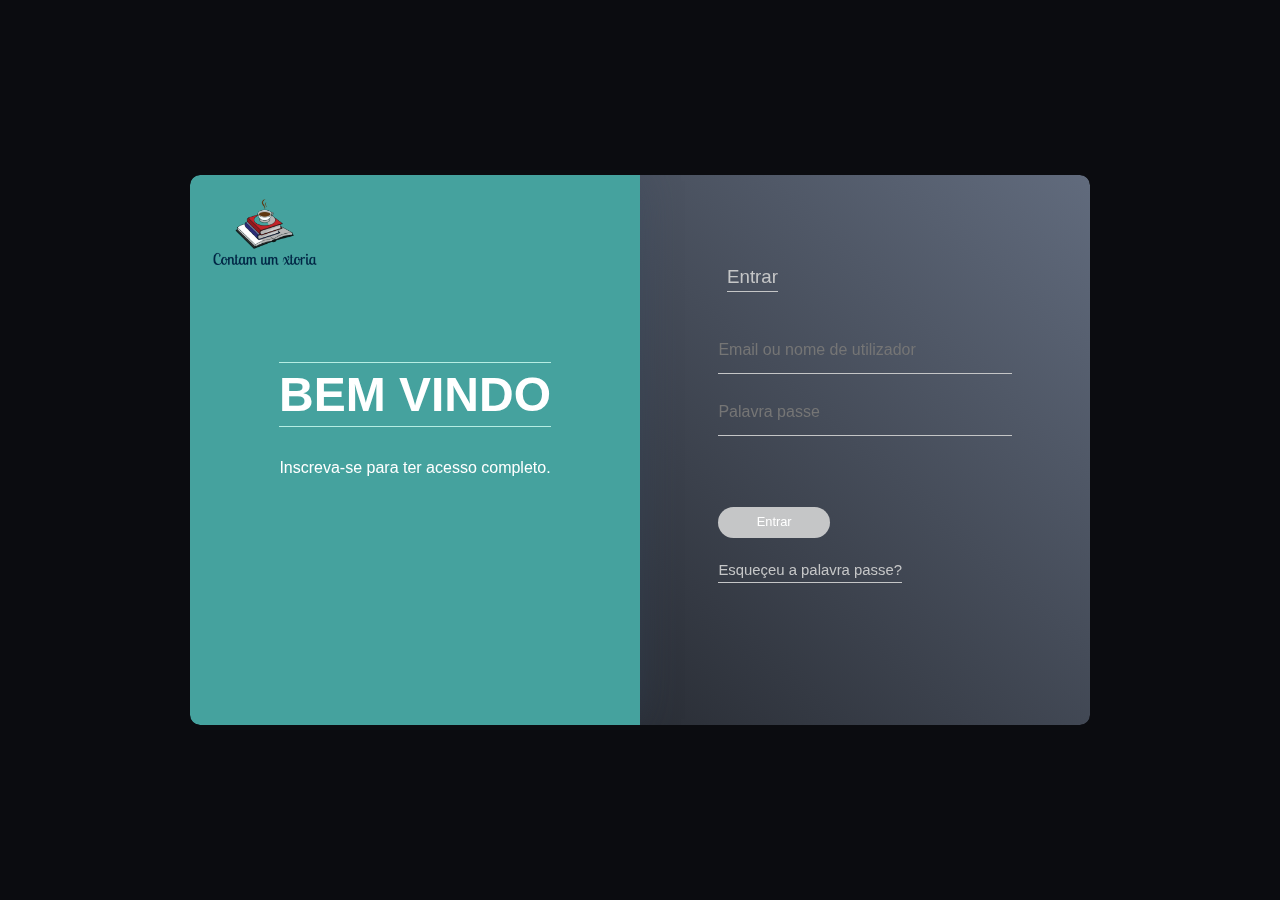
<file: cux/index.html>
<!DOCTYPE html>
<html>
<head>
	<title>Login/Cadastro</title>
	<meta charset="UTF-8">
	<link rel="stylesheet" type="text/css" href="css/style.css">
</head>
<body>

        <!-- LOGIN -->
        <div class="login">
            <div class="wrap">
                <!-- BOTÃO -->
                <div id="toggle-wrap">
                    <div id="toggle-terms">
                        <div id="cross">
                            <span></span>
                            <span></span>
                        </div>
                    </div>
                </div>
                <!-- TERMOS -->
                <div class="terms">
                    <h2>Política Privacidade</h2>
                    <p>A sua privacidade é importante para nós. É política do Contam um stória respeitar a sua privacidade em relação a qualquer informação sua que possamos coletar no site Contam um stória, e outros sites que possuímos e operamos</p>
                    <p>Solicitamos informações pessoais apenas quando realmente precisamos delas para lhe fornecer um serviço. Fazemo-lo por meios justos e legais, com o seu conhecimento e consentimento. Também informamos por que estamos coletando e como será usado</p>
                    <p>Apenas retemos as informações coletadas pelo tempo necessário para fornecer o serviço solicitado. Quando armazenamos dados, protegemos dentro de meios comercialmente aceitáveis ​​para evitar perdas e roubos, bem como acesso, divulgação, cópia, uso ou modificação não autorizados</p>
                    <p>Não compartilhamos informações de identificação pessoal publicamente ou com terceiros, exceto quando exigido por lei</p>
                    <p>O nosso site pode ter links para sites externos que não são operados por nós. Esteja ciente de que não temos controle sobre o conteúdo e práticas desses sites e não podemos aceitar responsabilidade por suas respectivas políticas de privacidade</p>
                    <p>Você é livre para recusar a nossa solicitação de informações pessoais, entendendo que talvez não possamos fornecer alguns dos serviços desejados</p>
                    <p>O uso continuado de nosso site será considerado como aceitação de nossas práticas em torno de privacidade e informações pessoais. Se você tiver alguma dúvida sobre como lidamos com dados do usuário e informações pessoais, entre em contacto connosco</p>
                    <h3>Compromisso do Usuário</h3>
                    <p>O usuário se compromete a fazer uso adequado dos conteúdos e da informação que o Contam um stória oferece no site e com caráter enunciativo, mas não limitativo:</p>
                    <p>A) Não se envolver em atividades que sejam ilegais ou contrárias à boa fé a à ordem pública;</p>
                    <p>B) Não divulgar conteúdo ou propaganda de natureza racista, xenofóbica, casas de apostas, pornografia ilegal, de apologia ao terrorismo ou contra os direitos humanos;</p>
                    <p>C) Não causar danos aos sistemas físicos (hardwares) e lógicos (softwares) do Contam um stória, de seus fornecedores ou terceiros, para introduzir ou disseminar vírus informáticos ou quaisquer outros sistemas de hardware ou software que sejam capazes de causar danos anteriormente mencionados</p>
                    <h2>Mais informações</h2>
                    <p>Esperemos que esteja esclarecido e, como mencionado anteriormente, se houver algo que você não tem certeza se precisa ou não, geralmente é mais seguro deixar os cookies ativados, caso interaja com um dos recursos que você usa em nosso site</p>         
                </div>

                <!-- REPOSIÇÃO PASSWORD -->
                <div class="recovery">
                    <h2>Repôr password</h2>
                    <p>Introduza <strong>endereço de email</strong> ou o <strong>nome de utilizador</strong> e <strong>faça um click</strong></p>
                    <p>Enviaremos instruções em como repôr o password.</p>
                    <form class="recovery-form" action="" method="post">
                        <input type="text" class="input" id="user_recover" placeholder="Escreva seu email ou palavra passe">
                        <input type="submit" class="button" value="Submit">
                    </form>
                    <p class="mssg">Foi-lhe enviado um email com as instruções.</p>
                </div>

                <!-- SLIDER -->
                <div class="content">
                    <!-- LOGO -->
                    <div class="logo">
                        <a href="#"><img src="img/logo1.png" alt=""></a>
                    </div>
                    <!-- SLIDESHOW -->
                    <div id="slideshow">
                        <div class="um">
                            <h2><span>BEM VINDO</span></h2>
                            <p>Inscreva-se para ter acesso completo.</p>
                        </div>
                        <div class="dois">
                            <h2><span>STÓRIAS</span></h2>
                            <p>Stória partilhados por membros.</p>
                        </div>
                        <div class="tres">
                            <h2><span>GRUPOS</span></h2>
                            <p>Cria ou faça parte de um clube.</p>
                        </div>
                        <div class="quatro">
                            <h2><span>PARTILHA</span></h2>
                            <p>Partilha o que lhe foi partilhado pelas gerações passadas</p>
                        </div>
                    </div>
                </div>
                <!-- JANELA LOGIN -->
                <div class="user">
                    <!-- ACTIONS
                    <div class="actions">
                        <a class="help" href="#signup-tab-content">Sign Up</a><a class="faq" href="#login-tab-content">Login</a>
                    </div>
                    -->
                    <div class="form-wrap">
                        <!-- ABAS -->
                    	<div class="tabs">
                            <h3 class="login-tab"><a class="log-in active" href="#login-tab-content"><span>Entrar<span></a></h3>
                    	</div>
                        <!-- CONTEUDO ABA -->
                    	<div class="tabs-content">
                            <!-- CONTEUDO ABA LOGIN -->
                    		<div id="login-tab-content" class="active">
                    			<form class="login-form" action="login.php" method="POST">
                    				<input type="text" class="input" id="user_login" autocomplete="off" placeholder="Email ou nome de utilizador">
                    				<input type="password" class="input" id="user_pass" autocomplete="off" placeholder="Palavra passe">
                    				<input type="checkbox" class="checkbox" checked id="remember_me">
                    				<input type="submit" name="enviar" class="button" value="Entrar">
                    			</form>
                    			<div class="help-action">
                    				<p><i class="fa fa-arrow-left" aria-hidden="true"></i><a class="forgot" href="#">Esqueçeu a palavra passe?</a></p>
                    			</div>
                    		</div>
                           

<script type="text/javascript" src="https://cdnjs.cloudflare.com/ajax/libs/jquery/3.2.1/jquery.min.js"></script>
<script type="text/javascript" src="script/script.js"></script>
</body>
</html>
</file>
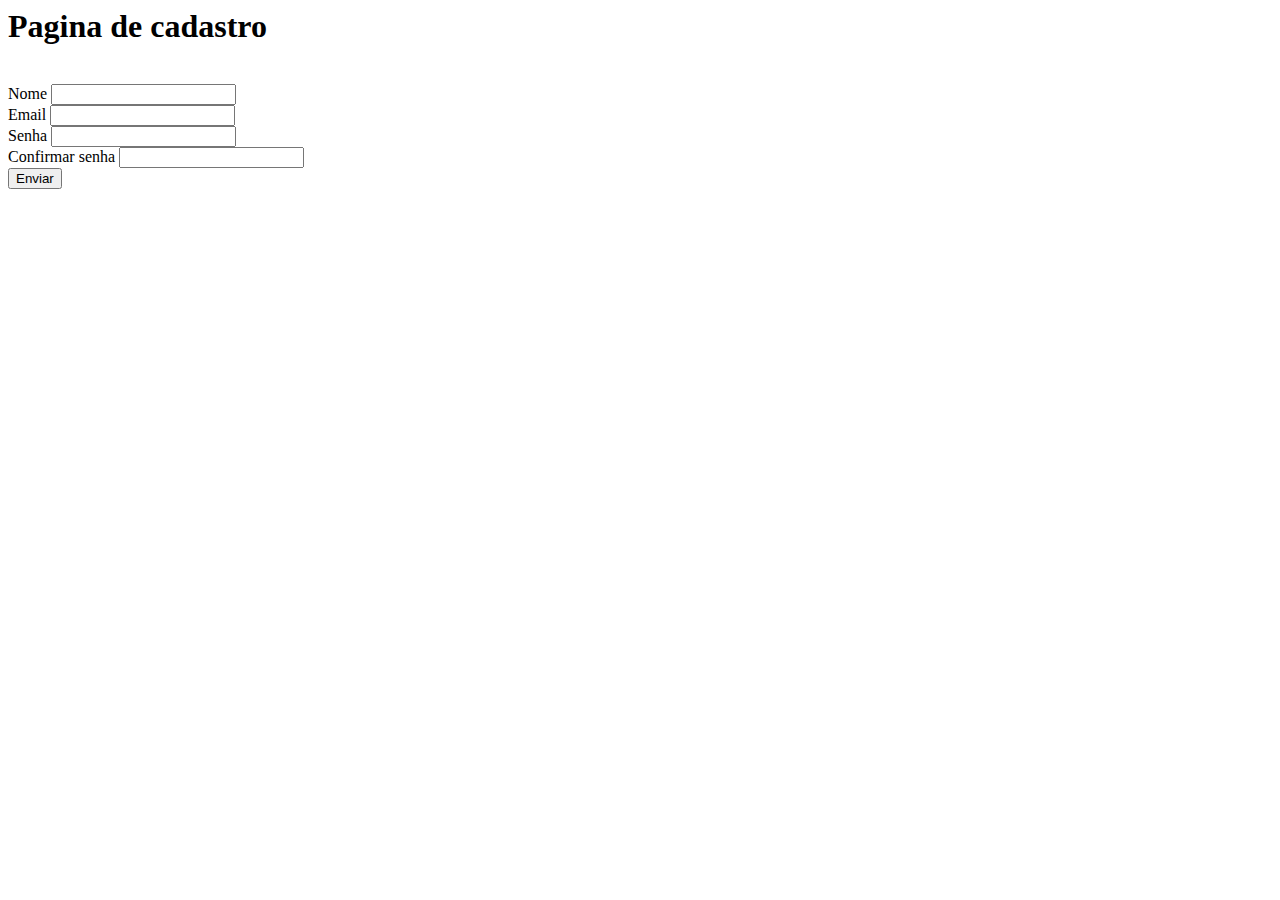
<file: cadastro.html>
<html>
<head>
    <meta charset="UTF-8">
    <title>Cadastro</title>
</head>
<body>

    <h1>Pagina de cadastro</h1>
    <br>
    <form method="POST">
        Nome <input type="text" name="nome"><br>
        Email <input type="email" name="email"><br>
        Senha <input type="password" name="senha"><br>
        Confirmar senha <input type="password" name="conf_senha"><br>
        <input type="submit" name="sub_but" value="Enviar">  
    </form>
</body>
</html>
</file>
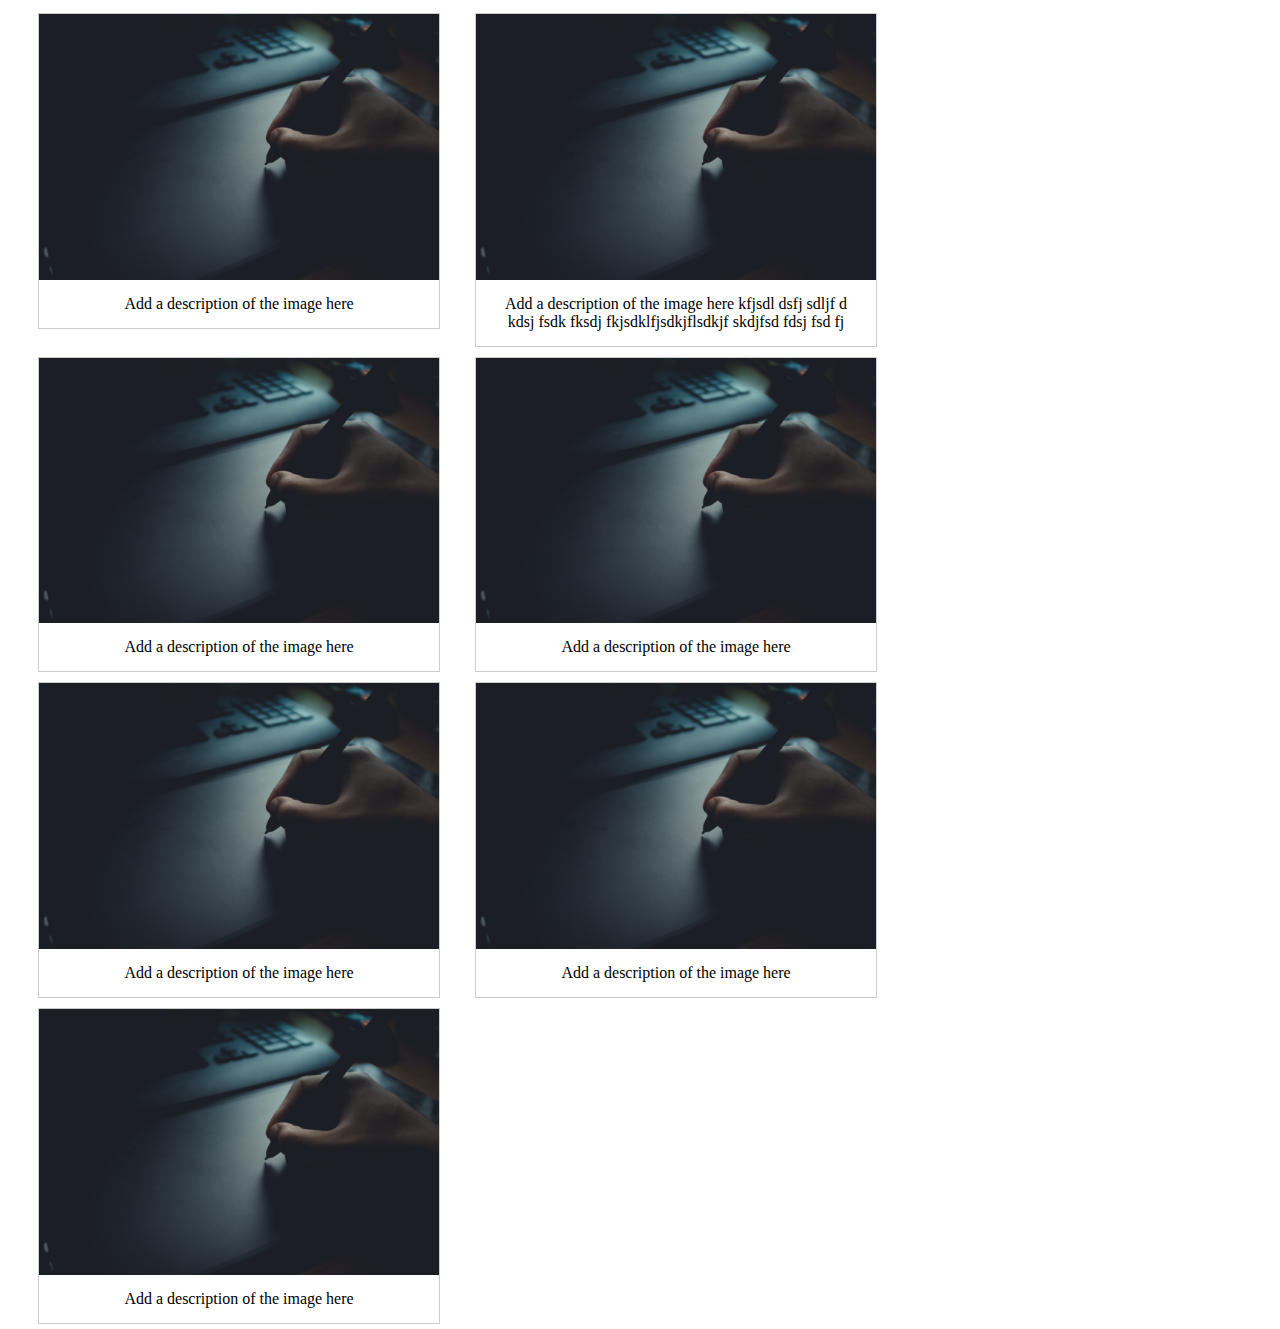
<file: conteudos.html>
<html>
<head>

<link rel="stylesheet" href="css/estcont.css">

</head>
<body>

<div class="gallery">
  <a target="_blank" href="img.jpg">
    <img src="img.jpg" alt="Cinque Terre" width="600" height="400">
  </a>
  <div class="desc">Add a description of the image here</div>
</div>

<div class="gallery">
  <a target="_blank" href="img.jpg">
    <img src="img.jpg" alt="Forest" width="600" height="400">
  </a>
  <div class="desc">Add a description of the image here kfjsdl dsfj sdljf d kdsj fsdk fksdj fkjsdklfjsdkjflsdkjf skdjfsd fdsj fsd fj </div>
</div>

<div class="gallery">
  <a target="_blank" href="img.jpg">
    <img src="img.jpg" alt="Northern Lights" width="600" height="400">
  </a>
  <div class="desc">Add a description of the image here</div>
</div>

<div class="gallery">
  <a target="_blank" href="img.jpg">
    <img src="img.jpg" alt="Mountains" width="600" height="400">
  </a>
  <div class="desc">Add a description of the image here</div>
</div>

<div class="gallery">
    <a target="_blank" href="img.jpg">
        <img src="img.jpg" alt="Mountains" width="600" height="400">
    </a>
    <div class="desc">Add a description of the image here</div>
</div>

<div class="gallery">
    <a target="_blank" href="img.jpg">
        <img src="img.jpg" alt="Mountains" width="600" height="400">
    </a>
    <div class="desc">Add a description of the image here</div>
</div>

<div class="gallery">
    <a target="_blank" href="img.jpg">
        <img src="img.jpg" alt="Mountains" width="600" height="400">
    </a>
    <div class="desc">Add a description of the image here</div>
</div>

</body>
</html>
</file>
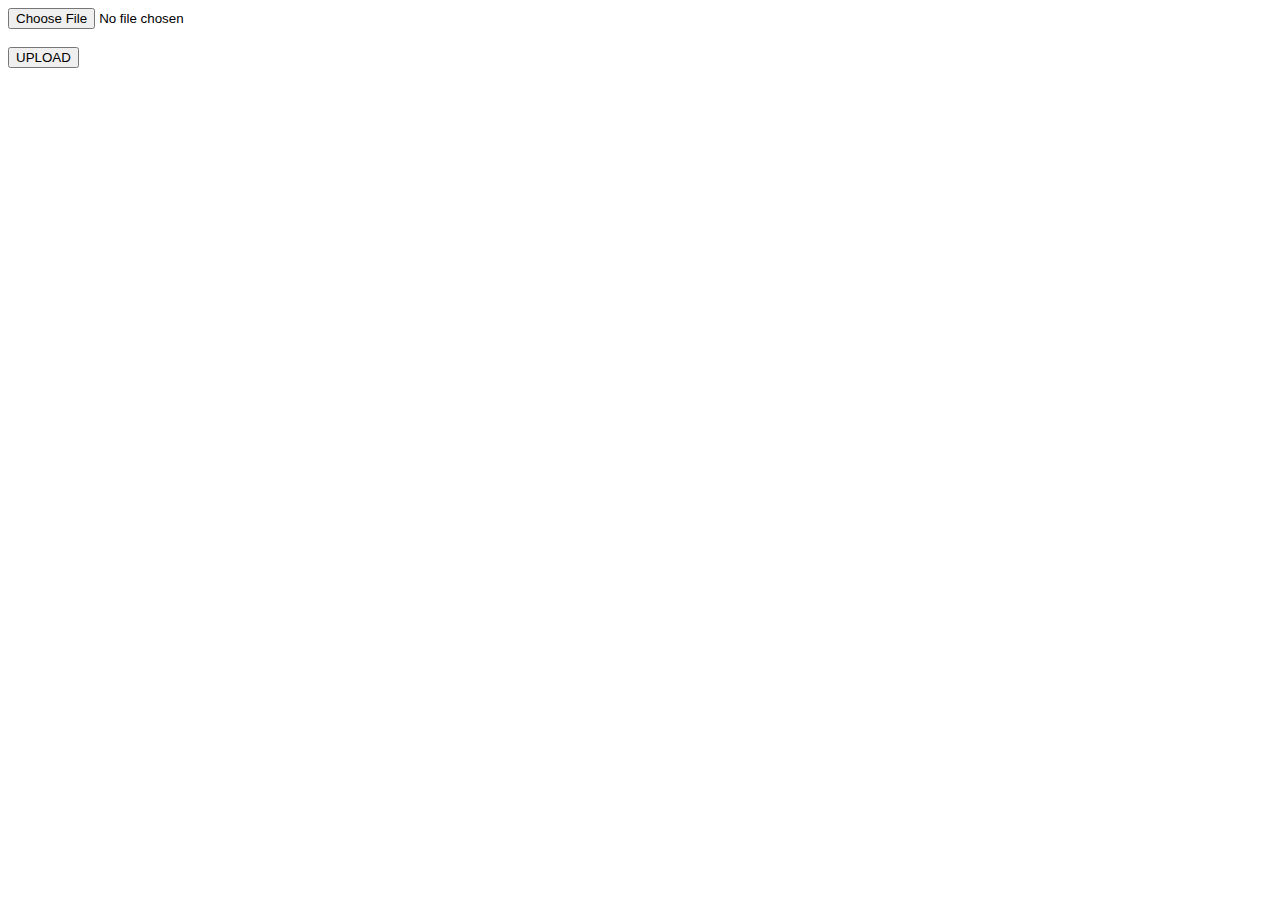
<file: file-upload.html>
<html>
<head>
    <meta charset="UTF-8">
    <title>file upload</title>
</head>    
<body>

<form action="script.php" method="POST" enctype="multipart/form-data" >
    <input type="file" name="file"><br><br>
    <button type="submit" name="send">UPLOAD</button>
</form>

</body>
</html>
</file>
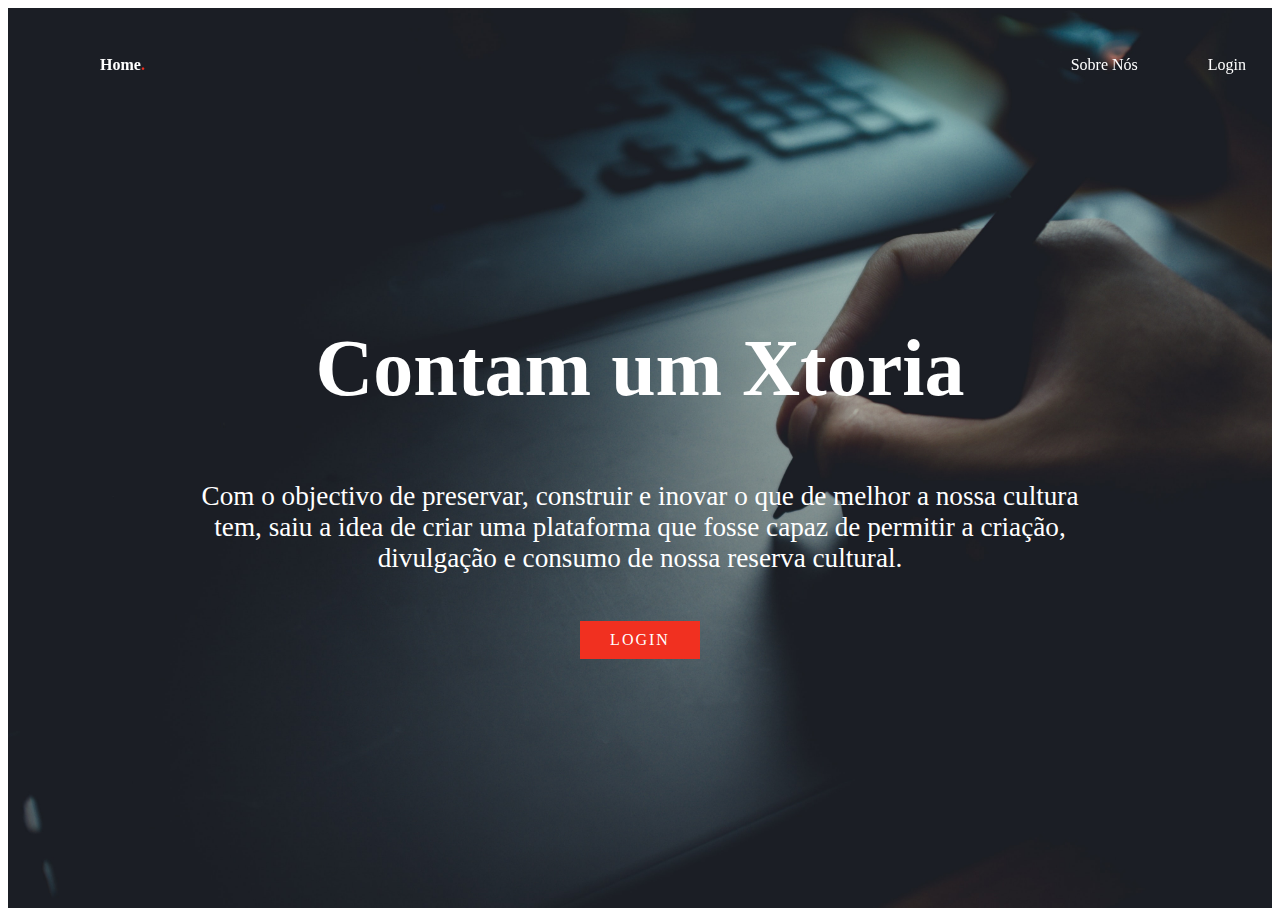
<file: pagina inicial.html>
<html>
<head>
    <meta charset="UTF-8">
    <meta name="videoport" content="width=device-width, inicial-scale=1.0">
    <title>Pagina inicial</title>
    <link rel="stylesheet" href="css/style.css">
</head>
<body>
    <header>
        <a href="#" class="logo">Home<span>.</span></a>
        <ul class="navigation">
            <li><a href="Sobrenos.html">Sobre Nós</a></li>
            <li><a href="login.php">Login</a></li>            
            <li><a href="contactos.html">Contactos</a></li>          
        </ul>
    </header>
    <section class="banner" id="banner">
        <div class="content">
            <h2>Contam um Xtoria</h2>
            <p>Com o objectivo de preservar, construir e inovar o que de melhor a nossa cultura tem, saiu a idea de criar
               uma plataforma que fosse capaz de permitir a criação, divulgação e consumo de nossa reserva cultural.
            </p>
            <a href="login.php" class="btn">Login</a>
        </div>
    </section>

   

    <script type="text/javascript">
        window.addEventListener('scroll', function(){
            const header = document.querySelector('header');
            header.classList.toggle("sticky", window.scrollY > 0);
        });
    </script>

</body>     
</html>
</file>
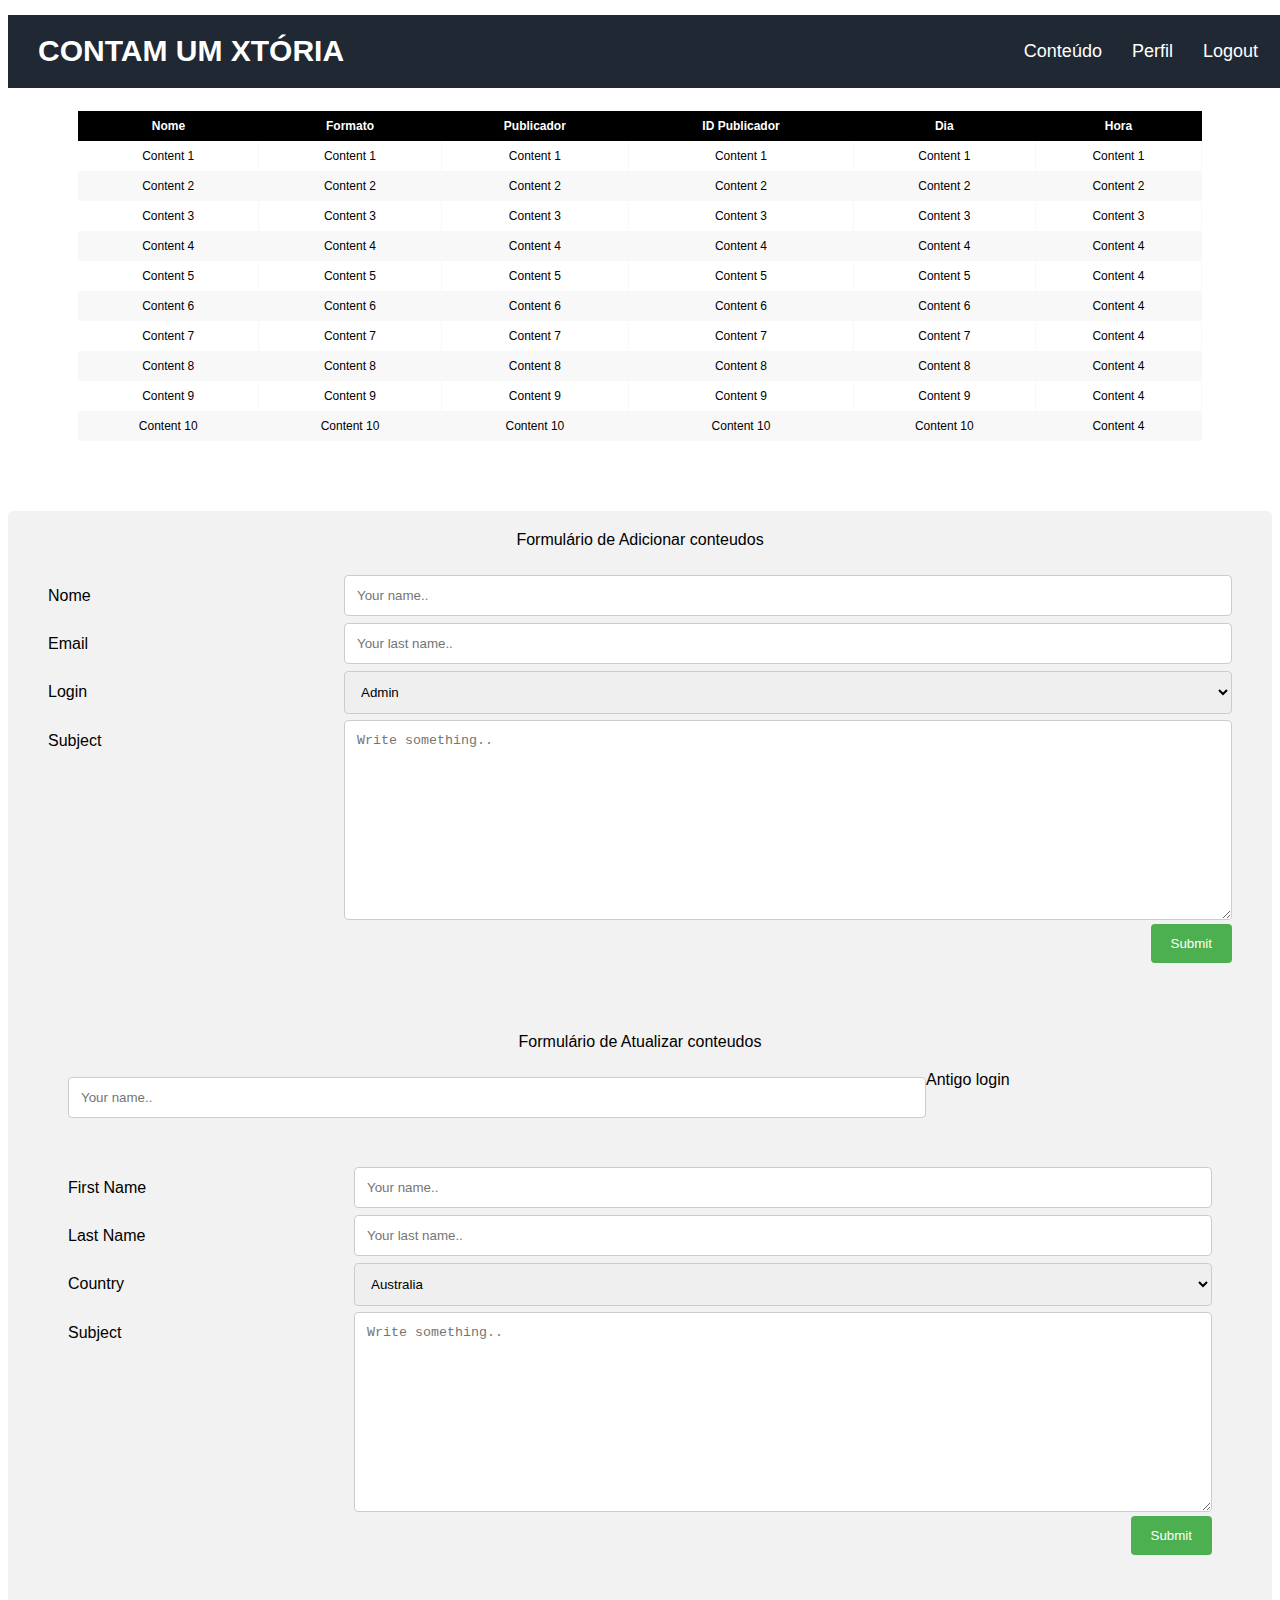
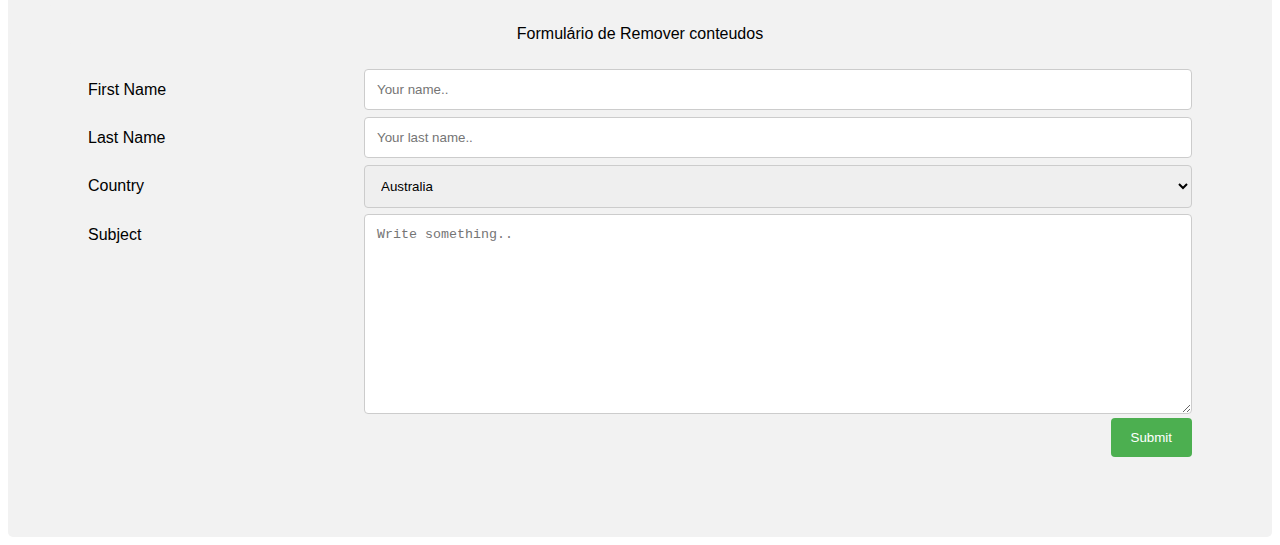
<file: cux/TabForm.html>
<!DOCTYPE html>
<html>
<head>
	<title></title>
	<meta charset="UTF-8">
	<link rel="stylesheet" type="text/css" href="css/TabForm.css">



<body>
	<header>
		<nav class="navbar">
			<div class="content">
				<div class="logo"><a href="#">CONTAM UM XTÓRIA</a></div>
				<ul class="menu-list">
					<li><a href="#">Conteúdo</a></li>
					<li><a href="#">Perfil</a></li>
			        <li><a href="#">Logout</a></li>
				</ul>
			</div>
		</nav>
	</header>

	<h2>Conteudos Adicionados</h2>
	<div class="table-wrapper">
	    <table class="fl-table">
	        <thead>
	        <tr>
	            <th>Nome</th>
	            <th>Formato</th>
	            <th>Publicador</th>
	            <th>ID Publicador</th>
	            <th>Dia</th>
	            <th>Hora</th>
	        </tr>
	        </thead>
	        <tbody>
	        <tr>
	            <td>Content 1</td>
	            <td>Content 1</td>
	            <td>Content 1</td>
	            <td>Content 1</td>
	            <td>Content 1</td>
	            <td>Content 1</td>
	        </tr>
	        <tr>
	            <td>Content 2</td>
	            <td>Content 2</td>
	            <td>Content 2</td>
	            <td>Content 2</td>
	            <td>Content 2</td>
	            <td>Content 2</td>
	        </tr>
	        <tr>
	            <td>Content 3</td>
	            <td>Content 3</td>
	            <td>Content 3</td>
	            <td>Content 3</td>
	            <td>Content 3</td>
	            <td>Content 3</td>
	        </tr>
	        <tr>
	            <td>Content 4</td>
	            <td>Content 4</td>
	            <td>Content 4</td>
	            <td>Content 4</td>
	            <td>Content 4</td>
	            <td>Content 4</td>
	        </tr>
	        <tr>
	            <td>Content 5</td>
	            <td>Content 5</td>
	            <td>Content 5</td>
	            <td>Content 5</td>
	            <td>Content 5</td>
	            <td>Content 4</td>
	        </tr>
	        <tr>
	            <td>Content 6</td>
	            <td>Content 6</td>
	            <td>Content 6</td>
	            <td>Content 6</td>
	            <td>Content 6</td>
	            <td>Content 4</td>
	        </tr>
	        <tr>
	            <td>Content 7</td>
	            <td>Content 7</td>
	            <td>Content 7</td>
	            <td>Content 7</td>
	            <td>Content 7</td>
	            <td>Content 4</td>
	        </tr>
	        <tr>
	            <td>Content 8</td>
	            <td>Content 8</td>
	            <td>Content 8</td>
	            <td>Content 8</td>
	            <td>Content 8</td>
	            <td>Content 4</td>
	        </tr>
	        <tr>
	            <td>Content 9</td>
	            <td>Content 9</td>
	            <td>Content 9</td>
	            <td>Content 9</td>
	            <td>Content 9</td>
	            <td>Content 4</td>
	        </tr>
	        <tr>
	            <td>Content 10</td>
	            <td>Content 10</td>
	            <td>Content 10</td>
	            <td>Content 10</td>
	            <td>Content 10</td>
	            <td>Content 4</td>
	        </tr>

	        <tbody>
	    </table>
	</div>
	
	<div class="container" style="margin-top: 30px; ">
  		<div style="text-align: center" >
  			Formulário de Adicionar conteudos 
	</div> 			
  		
	<div class="container">
  <form action="action_page.php">
    <div class="row">
      <div class="col-25">
        <label for="fname">Nome</label>
      </div>
      <div class="col-75">
        <input type="text" id="fname" name="firstname" placeholder="Your name..">
      </div>
    </div>
    <div class="row">
      <div class="col-25">
        <label for="lname">Email</label>
      </div>
      <div class="col-75">
        <input type="text" id="lname" name="lastname" placeholder="Your last name..">
      </div>
    </div>
    <div class="row">
      <div class="col-25">
        <label for="country">Login</label>
      </div>
      <div class="col-75">
        <select id="country" name="country">
          <option value="australia">Admin</option>
          <option value="canada">CGI</option>
          <option value="usa">USER</option>
        </select>
      </div>
    </div>
    <div class="row">
      <div class="col-25">
        <label for="subject">Subject</label>
      </div>
      <div class="col-75">
        <textarea id="subject" name="subject" placeholder="Write something.." style="height:200px"></textarea>
      </div>
    </div>
    <div class="row">
      <input type="submit" value="Submit">
    </div>
  </form>
</div>
  	
 <div class="container" style="margin-top: 30px; ">
  		<div style="text-align: center" >
  			Formulário de Atualizar conteudos  
	</div> 	 	

<div class="container">
  <form action="action_page.php">
    <div class="row">
    	Antigo login
    	<div class="col-75">
        <input type="text" id="fname" name="firstname" placeholder="Your name..">
        <br>
      </div>
      <br><br><br><br><br>
      <div class="col-25">
        <label for="fname">First Name</label>
      </div>
      <div class="col-75">
        <input type="text" id="fname" name="firstname" placeholder="Your name..">
      </div>
    </div>
    <div class="row">
      <div class="col-25">
        <label for="lname">Last Name</label>
      </div>
      <div class="col-75">
        <input type="text" id="lname" name="lastname" placeholder="Your last name..">
      </div>
    </div>
    <div class="row">
      <div class="col-25">
        <label for="country">Country</label>
      </div>
      <div class="col-75">
        <select id="country" name="country">
          <option value="australia">Australia</option>
          <option value="canada">Canada</option>
          <option value="usa">USA</option>
        </select>
      </div>
    </div>
    <div class="row">
      <div class="col-25">
        <label for="subject">Subject</label>
      </div>
      <div class="col-75">
        <textarea id="subject" name="subject" placeholder="Write something.." style="height:200px"></textarea>
      </div>
    </div>
    <div class="row">
      <input type="submit" value="Submit">
    </div>
  </form>
</div>

<div class="container" style="margin-top: 30px; ">
  		<div style="text-align: center" >
  			Formulário de Remover conteudos  
	</div> 	

<div class="container">
  <form action="action_page.php">
    <div class="row">
      <div class="col-25">
        <label for="fname">First Name</label>
      </div>
      <div class="col-75">
        <input type="text" id="fname" name="firstname" placeholder="Your name..">
      </div>
    </div>
    <div class="row">
      <div class="col-25">
        <label for="lname">Last Name</label>
      </div>
      <div class="col-75">
        <input type="text" id="lname" name="lastname" placeholder="Your last name..">
      </div>
    </div>
    <div class="row">
      <div class="col-25">
        <label for="country">Country</label>
      </div>
      <div class="col-75">
        <select id="country" name="country">
          <option value="australia">Australia</option>
          <option value="canada">Canada</option>
          <option value="usa">USA</option>
        </select>
      </div>
    </div>
    <div class="row">
      <div class="col-25">
        <label for="subject">Subject</label>
      </div>
      <div class="col-75">
        <textarea id="subject" name="subject" placeholder="Write something.." style="height:200px"></textarea>
      </div>
    </div>
    <div class="row">
      <input type="submit" value="Submit">
    </div>
  </form>
</div> 	

</body>
</html>
</file>
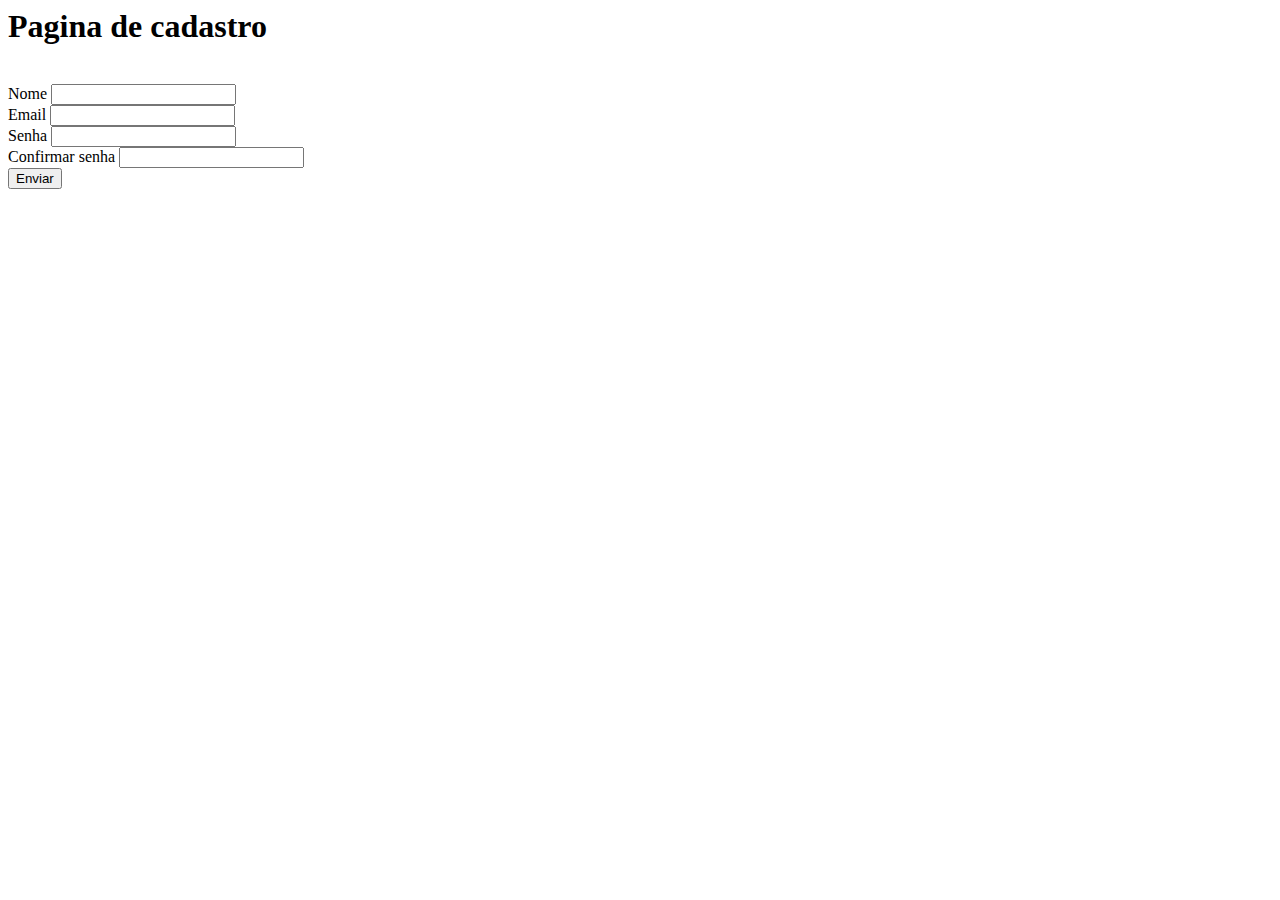
<file: daw/cadastro.html>
<html>
<head>
    <meta charset="UTF-8">
    <title>Cadastro</title>
</head>
<body>

    <h1>Pagina de cadastro</h1>
    <br>
    <form method="POST">
        Nome <input type="text" name="nome"><br>
        Email <input type="email" name="email"><br>
        Senha <input type="password" name="senha"><br>
        Confirmar senha <input type="password" name="conf_senha"><br>
        <input type="submit" name="sub_but" value="Enviar">  
    </form>
</body>
</html>
</file>
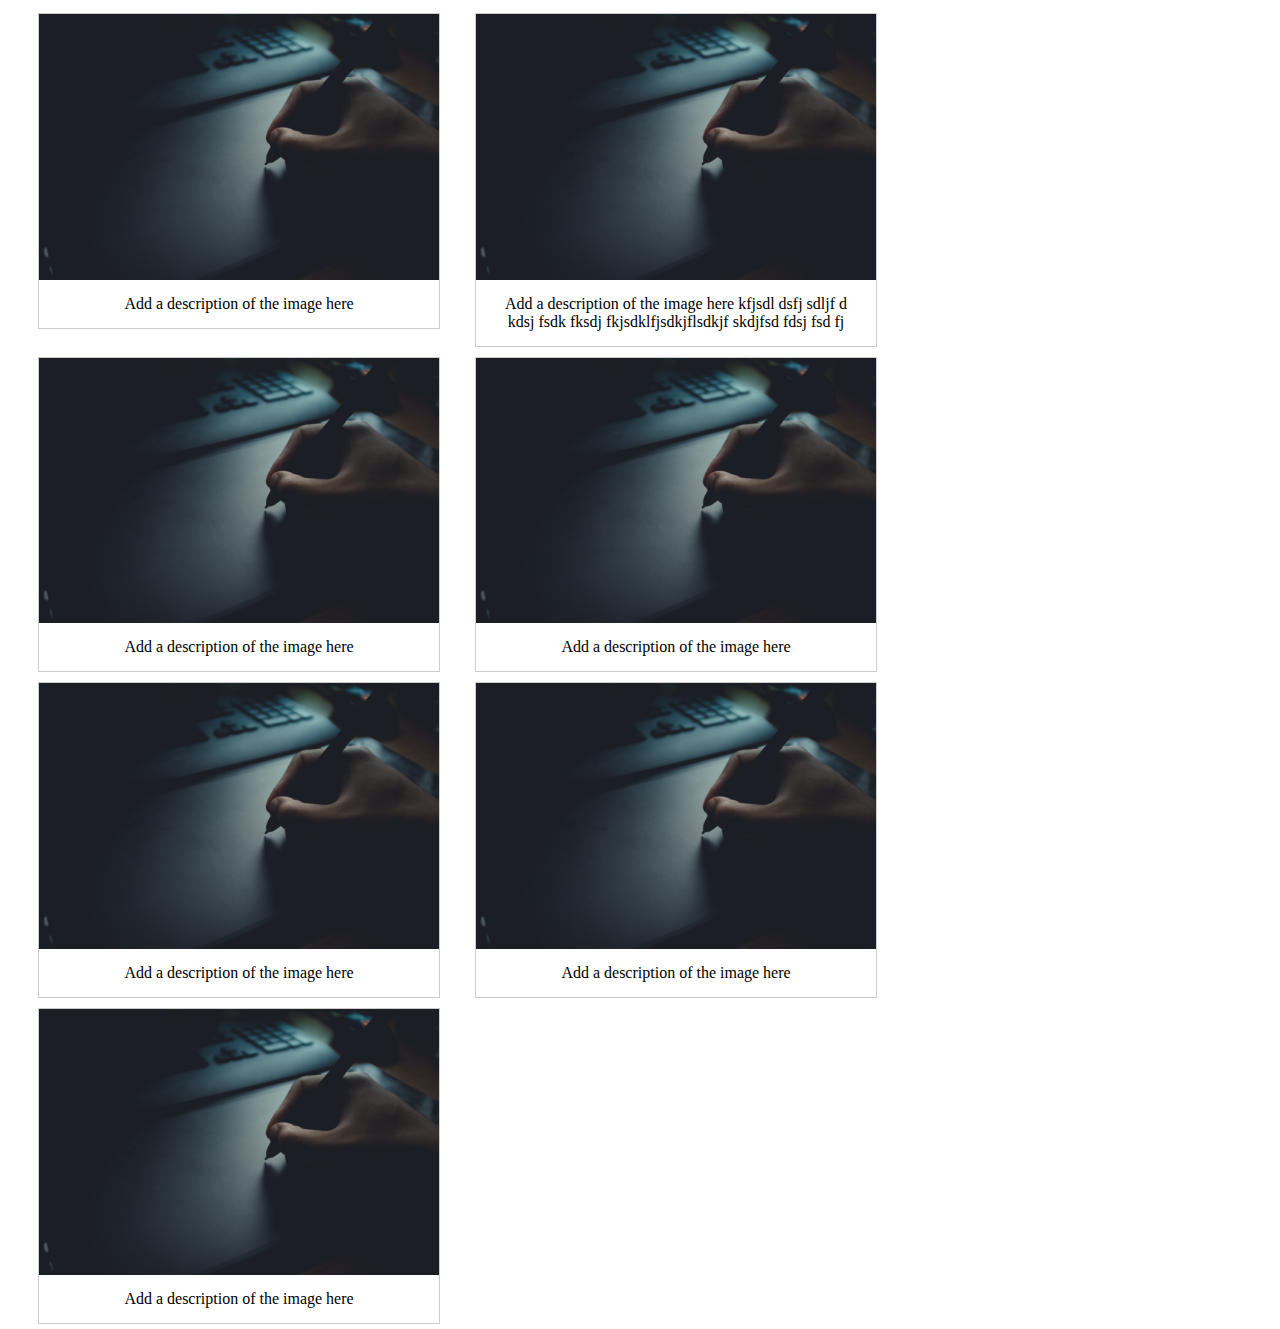
<file: daw/conteudos.html>
<html>
<head>

<link rel="stylesheet" href="css/estcont.css">

</head>
<body>

<div class="gallery">
  <a target="_blank" href="img.jpg">
    <img src="img.jpg" alt="Cinque Terre" width="600" height="400">
  </a>
  <div class="desc">Add a description of the image here</div>
</div>

<div class="gallery">
  <a target="_blank" href="img.jpg">
    <img src="img.jpg" alt="Forest" width="600" height="400">
  </a>
  <div class="desc">Add a description of the image here kfjsdl dsfj sdljf d kdsj fsdk fksdj fkjsdklfjsdkjflsdkjf skdjfsd fdsj fsd fj </div>
</div>

<div class="gallery">
  <a target="_blank" href="img.jpg">
    <img src="img.jpg" alt="Northern Lights" width="600" height="400">
  </a>
  <div class="desc">Add a description of the image here</div>
</div>

<div class="gallery">
  <a target="_blank" href="img.jpg">
    <img src="img.jpg" alt="Mountains" width="600" height="400">
  </a>
  <div class="desc">Add a description of the image here</div>
</div>

<div class="gallery">
    <a target="_blank" href="img.jpg">
        <img src="img.jpg" alt="Mountains" width="600" height="400">
    </a>
    <div class="desc">Add a description of the image here</div>
</div>

<div class="gallery">
    <a target="_blank" href="img.jpg">
        <img src="img.jpg" alt="Mountains" width="600" height="400">
    </a>
    <div class="desc">Add a description of the image here</div>
</div>

<div class="gallery">
    <a target="_blank" href="img.jpg">
        <img src="img.jpg" alt="Mountains" width="600" height="400">
    </a>
    <div class="desc">Add a description of the image here</div>
</div>

</body>
</html>
</file>
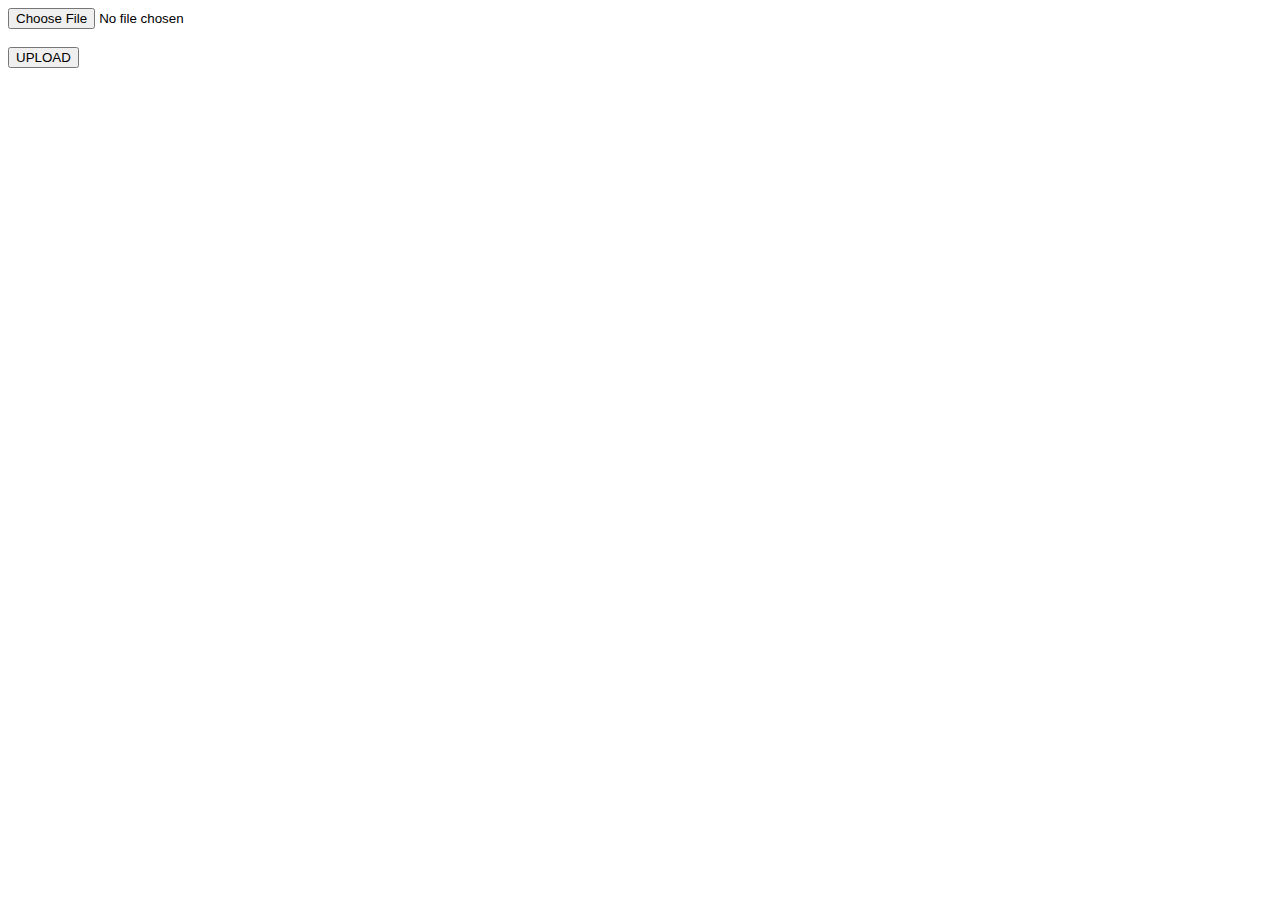
<file: daw/file-upload.html>
<html>
<head>
    <meta charset="UTF-8">
    <title>file upload</title>
</head>    
<body>

<form action="script.php" method="POST" enctype="multipart/form-data" >
    <input type="file" name="file"><br><br>
    <button type="submit" name="send">UPLOAD</button>
</form>

</body>
</html>
</file>
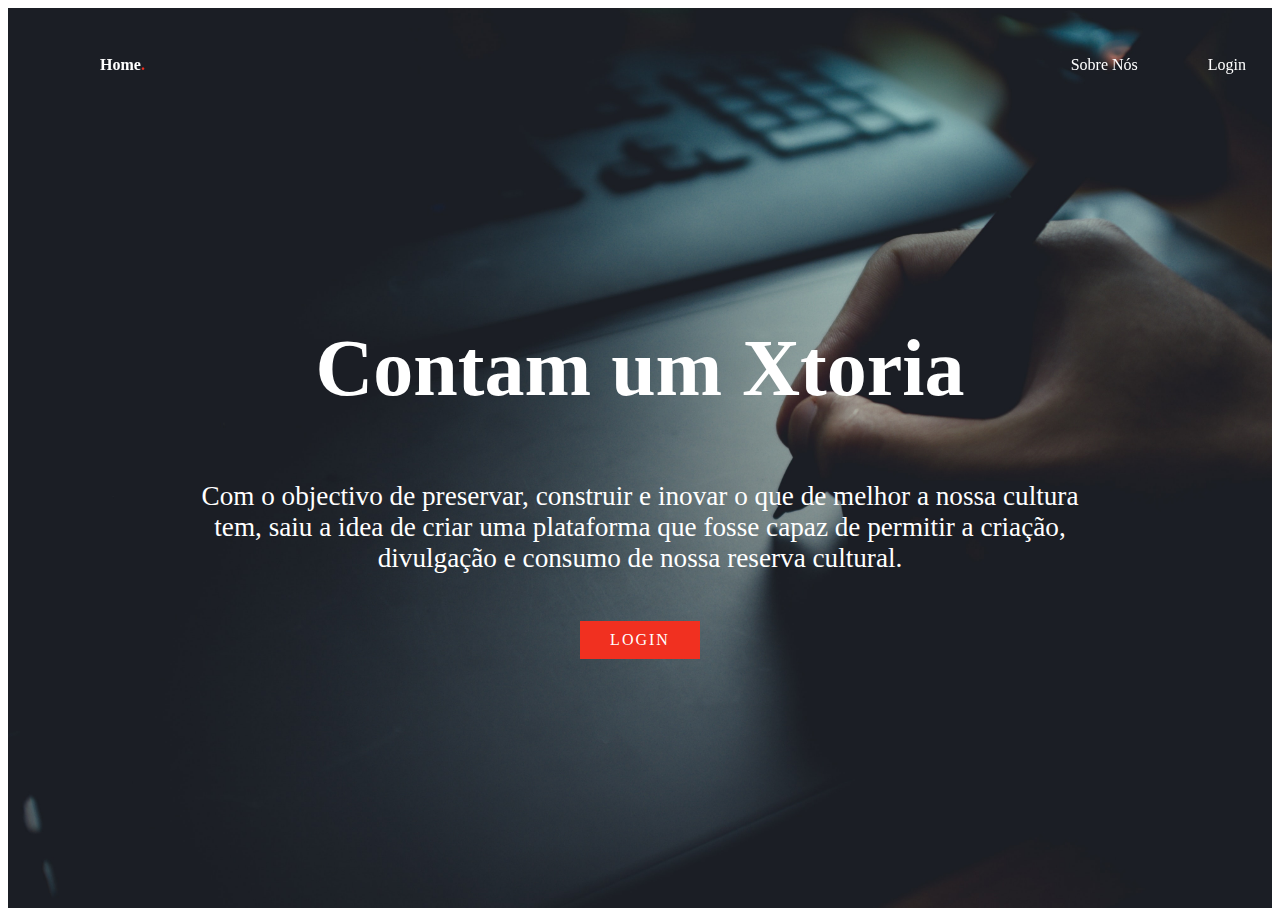
<file: daw/pagina inicial.html>
<html>
<head>
    <meta charset="UTF-8">
    <meta name="videoport" content="width=device-width, inicial-scale=1.0">
    <title>Pagina inicial</title>
    <link rel="stylesheet" href="css/style.css">
</head>
<body>
    <header>
        <a href="#" class="logo">Home<span>.</span></a>
        <ul class="navigation">
            <li><a href="Sobrenos.html">Sobre Nós</a></li>
            <li><a href="login.php">Login</a></li>            
            <li><a href="contactos.html">Contactos</a></li>          
        </ul>
    </header>
    <section class="banner" id="banner">
        <div class="content">
            <h2>Contam um Xtoria</h2>
            <p>Com o objectivo de preservar, construir e inovar o que de melhor a nossa cultura tem, saiu a idea de criar
               uma plataforma que fosse capaz de permitir a criação, divulgação e consumo de nossa reserva cultural.
            </p>
            <a href="login.php" class="btn">Login</a>
        </div>
    </section>

   

    <script type="text/javascript">
        window.addEventListener('scroll', function(){
            const header = document.querySelector('header');
            header.classList.toggle("sticky", window.scrollY > 0);
        });
    </script>

</body>     
</html>
</file>
<file: cux/css/style.css>
* {
    margin: 0;
    padding: 0;
}
html {
  box-sizing: border-box;
}
*, *:before, *:after {
  margin: 0;
  padding: 0;
  box-sizing: inherit;
}
a {
    color: #C5C6C7;
    text-decoration: none;
}
a:hover {
    color: #C5C6C7;
}                                                 

/* BODY */
body {
    position: relative;
    font: 16px/26px "Raleway", sans-serif;
    text-align: center;
    height: 100%;
    background: #0B0C10;
    overflow: hidden;

}

/* BOTÃO */
a.button {
    position: absolute;
    left: 20px;
    top: 20px;
    height: auto;
    padding: .8rem 1.0rem;
    font-size: .8rem;
    line-height: normal;
    text-transform: uppercase;
    font-family: 'Proxima Nova', sans-serif;
    font-weight: 700;
    letter-spacing: 0;
    border-radius: 0;
    border: 1px solid #C5C5C7; 
    text-decoration: none;
    color: #C5C6C7;
    background-color: transparent;
    -webkit-transition: all .2s ease-in-out;
    -moz-transition: all .2s ease-in-out;
    -o-transition: all .2s ease-in-out;
    transition: all .2s ease-in-out;
}
a.button:hover {
    border-color: #2D515C;
    color: #45A29E;
    padding: 1.0rem 3.2rem;
}
@media only screen and (min-width: 22em) {
    a.button {
        padding: 1.0rem 2.8rem;
        font-size: 1.0rem;
    }
}

/* LOGIN */
.login {
    margin: 0;
    width: 100%;
    height: 100%;
    min-height: 100vh;
}

/* WRAP */
.wrap {
    position: static;
    margin: auto;
    width: 100%;
    height: auto;
    overflow: hidden;
}
.wrap:after {
  content: "";
  display: table;
  clear: both;
}

/* LOGO */
.logo {
    position: absolute;
    z-index: 2;
    top: 0;
    left: 0;
    width: 40px;
    height: 40px;
    background: #4FC1B7;
}
.logo img {
    position: absolute;
    margin: auto;
    top: 0;
    right: 0;
    bottom: 0;
    left: 0;
    width: 30px;
}
.logo a {
    width: 100%;
    height: 100%;
    display: block;
}

/* USER (FORM WRAPPER) */
.user {
    position: relative;
    z-index: 0;
    float: none;
    margin: 0 auto;
    padding-top: 40px;
    width: 100%;
    height: 100vh;
    overflow: auto;
    background: #1F2833;
    background: -moz-linear-gradient(48deg, rgba(42,46,54,1) 0%, rgba(97,107,125,1) 100%);
    background: -webkit-gradient(linear, left bottom, right top, color-stop(0%, rgba(42,46,54,1)), color-stop(100%, rgba(97,107,125,1)));
    background: -webkit-linear-gradient(48deg, rgba(42,46,54,1) 0%, rgba(97,107,125,1) 100%);
    background: linear-gradient(42deg, rgba(42,46,54,1) 0%, rgba(97,107,125,1) 100%);
    -webkit-box-shadow: none;
    -moz-box-shadow: none;
    box-shadow: none;
    border-radius: 0;
    border-top: 1px solid #4FC1B7;
}
.user .actions {
    margin: 1em 0 0;
    padding-right: 10px;
    width: 100%;
    display: block;
    text-align: center;
}
.user .actions a {
    margin: 1em 0;
    width: 90px;
    display: inline-block;
    padding: .2em 0em;
    background-color: #5C6576;
    border: none;
    color: #C5C6C7;
    cursor: pointer;
    text-align: center;
    font-size: .8em;
    border-radius: 30px 0 0 30px;
    -webkit-box-shadow: 0px 0px 27px -9px rgba(0,0,0,0.75);
    -moz-box-shadow: 0px 0px 27px -9px rgba(0,0,0,0.75);
    box-shadow: 0px 0px 27px -9px rgba(0,0,0,0.75);
}
.user .actions a:last-child {
    color: #fff;
    border-radius: 0 30px 30px 0;
    background-color: #2d515c;
    background: -moz-linear-gradient(270deg, rgba(105,221,201,1) 0%, rgba(78,193,182,1) 100%);
    background: -webkit-gradient(linear, left top, left bottom, color-stop(0%, rgba(105,221,201,1)), color-stop(100%, rgba(78,193,182,1)));
    background: -webkit-linear-gradient(270deg, rgba(105,221,201,1) 0%, rgba(78,193,182,1) 100%);
    background: linear-gradient(180deg, rgba(105,221,201,1) 0%, rgba(78,193,182,1) 100%);
}

/* TERMOS */
@keyframes show_terms {
    0% {
        opacity: 0;
        -webkit-transform: translateY(-110%);
        -moz-transform: translateY(-110%);
        -o-transform: translateY(-110%);
        transform: translateY(-110%);
    }
    100% {
        opacity: 1;
        -webkit-transform: translateY(0);
        -moz-transform: translateY(0);
        -o-transform: translateY(0);
        transform: translateY(0);
    }
}
@keyframes hide_terms {
    0% {
        -webkit-transform: translateY(0);
        -moz-transform: translateY(0);
        -o-transform: translateY(0);
        transform: translateY(0);
        opacity: 1;
    }
    100% {
        -webkit-transform: translateY(-110%);
        -moz-transform: translateY(-110%);
        -o-transform: translateY(-110%);
        transform: translateY(-110%);
        opacity: 0;
    }
}
.terms, .recovery {
    position: absolute;
    z-index: 3;
    margin: 40px 0 0;
    padding: 1.5em 1em;
    width: 100%;
    height: calc(100% - 40px);
    border-radius: 0;
    background: #fff;
    text-align: left;
    overflow: auto;
    will-change: transform;
    -webkit-transform: translateY(-110%);
    -moz-transform: translateY(-110%);
    -o-transform: translateY(-110%);
    transform: translateY(-110%);
    opacity: 0;
    border-radius: 0;
}
.terms.open, .recovery.open {
    -webkit-transform: translateY(0);
    -moz-transform: translateY(0);
    -o-transform: translateY(0);
    transform: translateY(0);
    animation: show_terms .5s .2s 1 ease normal forwards;
}
.terms.closed, .recovery.closed {
    -webkit-transform: translateY(0);
    -moz-transform: translateY(0);
    -o-transform: translateY(0);
    transform: translateY(0);
    opacity: 1;
    animation: hide_terms .6s .2s 1 ease normal forwards;
}
.terms p, .recovery p {
    margin: 1em 0;
    font-size: .9em;

}
.terms h3, .recovery h3 {
    margin: 2em 0 .2em;
}
.terms p.small {
    margin: 0 0 1.5em;
    font-size: .8em;
}

.recovery form .input {
    margin: 0 0 .8em 0;
    padding: .8em 2em 10px 0;
    width: 100%;
    display: inline-block;
    background: transparent;
    border: 0;
    border-bottom: 1px solid #5A6374;
    outline: 0;
    box-sizing: border-box;
    -moz-box-sizing: border-box;
    color: inherit;
    font-family: inherit;
    color: #666;
}
.recovery form .button {
    margin: 1em 0;
    padding: .2em 3em;
    width: auto;
    display: block;
    background-color: #28A55F;
    border: none;
    color: #fff;
    cursor: pointer;
    font-size: .8em;
    border-radius: 0px;
    background: #f2ac44;
}
.form-wrap form .button:hover {
    background-color: #4FDA8C;
}
.recovery p.mssg {
    opacity: 0;
    -webkit-transition: opacity 1s .5s ease;
    -moz-transition: opacity 1s .5s ease;
    -o-transition: opacity 1s .5s ease;
    transition: opacity 1s .5s ease;
}
.recovery p.mssg.animate {
    opacity: 1;
}

/* CONTEUDO */
.content {
    position: fixed;
    z-index: 1;
    float: none;
    margin: 0 auto;
    width: 100%;
    height: 40px;
    background: #45A29E;
    box-shadow: none;
    overflow: hidden;
}

/* TOGGLE */
#toggle-wrap {
    position: absolute;
    z-index: 4;
    top: 40px;
    right: 17px;
    width: 80px;
    height: 1px;
}
#toggle-terms span {
  background: #fff;
  border-radius: 0;
}
/* TOGGLE TERMS */
#toggle-terms {
    position: absolute;
    z-index: 4;
    right: 0;
    top: 0;
    width: 40px;
    height: 40px;
    margin: auto;
    display: block;
    cursor: pointer;
    background: rgba(0, 0, 0, 0.1);
    border-radius: 100%;
    opacity: 0;
    -webkit-transform: translate(-6px, 20px);
    -moz-transform: translate(-6px, 20px);
    -o-transform: translate(-6px, 20px);
    transform: translate(-6px, 20px);
}
/* EFEITO CIRCULO */
#toggle-terms:after {
    position: absolute;
	width: 100%;
	height: 100%;
	pointer-events: none;
	border-radius: 50%;
	content: '';
	-webkit-box-sizing: content-box;
	-moz-box-sizing: content-box;
	box-sizing: content-box;
}
#toggle-terms:before {
	speak: none;
	display: block;
	-webkit-font-smoothing: antialiased;
}
#toggle-terms {
	box-shadow: 0 0 0 0px rgba(0, 0, 0, 0.2);
    -webkit-transition: color 0.3s ease;
    -moz-transition: color 0.3s ease;
    -o-transition: color 0.3s ease;
    transition: color 0.3s ease;
}
#toggle-terms:after {
	top: 0px;
	left: 0px;
	padding: 0;
	z-index: -1;
	background: rgba(0, 0, 0, 0.2);
    -webkit-transition: -webkit-transform 0.2s, opacity 0.3s;
    -moz-transition: -moz-transform 0.2s, opacity 0.3s;
    -o-transition: -o-transform 0.2s, opacity 0.3s;
    transition: transform 0.2s, opacity 0.3s;
}
#toggle-terms.closed {
	color: rgba(0, 0, 0, 0.2);
}
#toggle-terms.closed:after {
	-webkit-transform: scale(1.6);
	-moz-transform: scale(1.6);
	-ms-transform: scale(1.6);
	transform: scale(1.6);
	opacity: 0;
}

/* FECHAR ANIMAÇÃO*/
@keyframes show_close {
    0% {
        opacity: 0;
        -webkit-transform: translate(-6px, -100px);
        -moz-transform: translate(-6px, -100px);
        -o-transform: translate(-6px, -100px);
        transform: translate(-6px, -100px);
    }
    100% {
        opacity: 1;
        -webkit-transform: translate(-6px, 20px);
        -moz-transform: translate(-6px, 20px);
        -o-transform: translate(-6px, 20px);
        transform: translate(-6px, 20px);
    }
}
@keyframes hide_close {
    0% {
        opacity: 1;
    }
    100% {
        opacity: 0;
    }
}
#toggle-terms.open {
    animation: show_close .4s .5s 1 ease normal forwards;
}
#toggle-terms.closed {
    animation: hide_close .2s .0s 1 ease normal forwards;
}
#toggle-terms:hover {
    background: rgba(0, 0, 0, 0.4);
}

/* TOGGLE TERMS CROSS */
#toggle-terms #cross {
    position: absolute;
    z-index: 4;
    height: 100%;
    width: 100%;
    -webkit-transform: rotate(0deg);
    -moz-transform: rotate(0deg);
    -o-transform: rotate(0deg);
    transform: rotate(0deg);
}
#toggle-terms.open #cross {
    -webkit-transition-delay: .9s;
    -moz-transition-delay: .9s;
    -o-transition-delay: .9s;
    transition-delay: .9s;
    -webkit-transition-duration: .2s;
    -moz-transition-duration: .2s;
    -o-transition-duration: .2s;
    transition-duration: .2s;
    -webkit-transform: rotate(45deg);
    -moz-transform: rotate(45deg);
    -o-transform: rotate(45deg);
    transform: rotate(45deg);
}
#toggle-terms.open #cross span {
    position: absolute;
    z-index: 4;
    -webkit-transition-delay: 0s;
    -moz-transition-delay: 0s;
    -o-transition-delay: 0s;
    transition-delay: 0s;
    -webkit-transition-duration: 0s;
    -moz-transition-duration: 0s;
    -o-transition-duration: 0s;
    transition-duration: 0s;
}
#toggle-terms.open #cross span:nth-child(1) {
    top: 15%;
    left: 19px;
    height: 70%;
    width: 1px;
}
#toggle-terms.open #cross span:nth-child(2) {
    left: 15%;
    top: 19px;
    width: 70%;
    height: 1px;
}
#toggle-terms #cross span:nth-child(1) {
    height: 0;
    -webkit-transition-delay: .625s;
    -moz-transition-delay: .625s;
    -o-transition-delay: .625s;
    transition-delay: .625s;
}
#toggle-terms #cross span:nth-child(2) {
    width: 0;
    -webkit-transition-delay: .375s;
    -moz-transition-delay: .375s;
    -o-transition-delay: .375s;
    transition-delay: .375s;
}

/* SLIDESHOW */
#slideshow {
    position: relative;
    margin: 0 auto;
    width: 100%;
    height: 100%;
    padding: 10px;
    border-radius: 10px 0 0 10px;
}
#slideshow h2 {
    margin: .0em auto .0em auto;
    text-align: center;
    font-size: 1.4em;
    color: #fff;
    line-height: .5em;
}
#slideshow p {
  color: #fff;
  display: none;
}
#slideshow div {
    position: absolute;
    top: 0;
    left: 0;
    right: 0;
    bottom: 0;
    padding: 1em 3em;
    background-repeat: no-repeat;
    -webkit-background-size: cover;
    -moz-background-size: cover;
    -o-background-size: cover;
    background-size: cover;
}
#slideshow .one {
    background-image: url("http://res.cloudinary.com/dpcloudinary/image/upload/v1506186248/dots.png");
    background-repeat: no-repeat;
    background-position: 0% 50%;
}
#slideshow .two {
    background-image: url("http://res.cloudinary.com/dpcloudinary/image/upload/v1506186248/gears.png");
    background-repeat: no-repeat;
    background-position: 0% 50%;
}
#slideshow .three {
    background-image: url("http://res.cloudinary.com/dpcloudinary/image/upload/v1506186248/splat.png");
    background-repeat: no-repeat;
    background-position: 0% 5%;
}
#slideshow .four {
    background-image: url("http://res.cloudinary.com/dpcloudinary/image/upload/v1506186248/ray.png");
    background-repeat: no-repeat;
    background-position: 0% 50%;
}

/* FORM ELEMENTS */
input {
    font: 16px/26px "Raleway", sans-serif;
}
.form-wrap {
    width: 100%;
    margin: 2em auto 0;
}
.form-wrap a {
    color: #C5C6C7<;
    padding-bottom: 4px;
    border-bottom: 1px solid #C5C6C7;
}
.form-wrap a:hover {
    color: #45A29E;
}
.form-wrap .tabs {
    overflow: hidden;
}
.form-wrap .tabs * {
    -webkit-transition: .25s ease-in-out;
    -moz-transition: .25s ease-in-out;
    -o-transition: .25s ease-in-out;
    transition: .25s ease-in-out;
}


.form-wrap .tabs h3 {
    float: left;
    width: 50%;
}
.form-wrap .tabs h3 a {
    padding: 0.5em 0;
    text-align: center;
    font-weight: 400;
    display: block;
    color: #C5C6C7;
    border: 0;
 }
.form-wrap .tabs h3 a.active {
    color: #C5C6C7;
}
.form-wrap .tabs h3 a.active span {
    padding-bottom: 4px;
    border-bottom: 1px solid #C5C6C7;
}
.form-wrap .tabs-content {
    padding: 1.5em 3em;
    text-align: left;
    width: auto;
}
.help-action {
    padding: .4em 0 0;
    font-size: .93em;
}
.form-wrap .tabs-content div[id$="tab-content"] {
    display: none;
}
.form-wrap .tabs-content .active {
    display: block !important;
}
.form-wrap form .input {
    margin: 0 0 .8em 0;
    padding: .8em 2em 10px 0;
    width: 100%;
    display: inline-block;
    background: transparent;
    border: 0;
    border-bottom: 1px solid #C5C6C7;
    outline: 0;
    box-sizing: border-box;
    -moz-box-sizing: border-box;
    color: inherit;
    font-family: inherit;
    color: #C5C6C7;
}
.form-wrap form .button {
    margin: 1em 0;
    padding: .2em 3em;
    width: auto;
    display: block;
    background-color: #567;
    border: none;
    color: #fff;
    cursor: pointer;
    font-size: .8em;
    border-radius: 30px;
    background: #C5C6C7;
}
.form-wrap form .button:hover {
    background-color: #4FDA8C;
}
.form-wrap form .checkbox {
    margin: 1em 0;
    padding: 20px;
    visibility: hidden;
    text-align: left;
}
.form-wrap form .checkbox:checked + label:after {
    -ms-filter: "progid:DXImageTransform.Microsoft.Alpha(Opacity=100)";
    filter: alpha(opacity=100);
    opacity: 1;
}
.form-wrap form label[for] {
    position: relative;
    padding-left: 20px;
    cursor: pointer;
}
.form-wrap form label[for]:before {
    position: absolute;
    width: 17px;
    height: 17px;
    top: 0px;
    left: -14px;
    content: '';
    border: 1px solid #fff;
}
.form-wrap form label[for]:after {
    position: absolute;
    top: 1px;
    left: -10px;
    width: 15px;
    height: 8px;
    -ms-filter: "progid:DXImageTransform.Microsoft.Alpha(Opacity=0)";
    filter: alpha(opacity=0);
    opacity: 0;
    content: '';
    background-color: transparent;
    border: solid #C5C6C7;
    border-width: 0 0 3px 3px;
    -webkit-transform: rotate(-45deg);
    -moz-transform: rotate(-45deg);
    -o-transform: rotate(-45deg);
    transform: rotate(-45deg);
}
.form-wrap .help-text {
    margin-top: .6em;
}
.form-wrap .help-text p {
    text-align: left;
    font-size: 14px;
}
.fa {
    display: none;
}
/* MEDIUM VIEWPORT */
@media only screen and (min-width: 40em) {
    /* GLOBAL TRANSITION */
    * {
      /*transition: .25s ease-in-out;*/
    }
    /* WRAP */
    .wrap {
        position: fixed;
        top: 0;
        left: 0;
        right: 0;
        bottom: 0;
        width: 600px;
        height: 500px;
        margin: auto;
        border-radius: 10px;
    }
    /* LOGO */
    .logo {
        top: 2px;
        left: 20px;
        width: 110px;
        height: 110px;
        background: none;
    }
    .logo img {
        width: 100%;
    }
    @keyframes show_close {
        0% {
            opacity: 0;
            -webkit-transform: translate(-6px, -100px);
            -moz-transform: translate(-6px, -100px);
            -o-transform: translate(-6px, -100px);
            transform: translate(-6px, -100px);
        }
        100% {
            opacity: 1;
            -webkit-transform: translate(-6px, 18px);
            -moz-transform: translate(-6px, 18px);
            -o-transform: translate(-6px, 18px);
            transform: translate(-6px, 18px);
        }
    }
    /* TOGGLE WRAP */
    #toggle-wrap {
        top: 60px;
        right: calc(50% + 17px);
        height: 80px;
        overflow: hidden;
    }
    #toggle-wrap.closed {
        width: 50%;
    }
    /* TOGGLE TERMS */
    #toggle-terms {
        opacity: 1;
        -webkit-transform: translate(-6px, -100px);
        -moz-transform: translate(-6px, -100px);
        -o-transform: translate(-6px, -100px);
        transform: translate(-6px, -100px);
    }
    #toggle-terms.closed {
        opacity: 1;
        -webkit-transform: translate(-6px, 18px);
        -moz-transform: translate(-6px, 18px);
        -o-transform: translate(-6px, 18px);
        transform: translate(-6px, 18px);
    }

    /* SLIDESHOW */
    #slideshow h2 {
        margin: 4.5em 0 1em;
        font-size: 2em;
    }
    #slideshow h2 span {
        padding: 5px 0;
        border: solid #B6EDE3;
        border-width: 1px 0;
    }
    #slideshow p {
        display: block;
    }
    #slideshow div {
        -webkit-background-size: auto;
        -moz-background-size: auto;
        -o-background-size: auto;
        background-size: auto;
    }
    #slideshow .um {
        background-position: 50% 130%;
    }
    #slideshow .dois {
        background-position: 50% 200%;
    }
    #slideshow .tres {
        background-position: 50% 300%;
    }
    #slideshow .quatro {
        background-position: -40% -80%;
    }

    /* CONTEUDO */
    .content, .content.full {
        position: relative;
        float: left;
        width: 50%;
        height: 500px;
        -webkit-box-shadow: -3px 0px 45px -6px rgba(56,75,99,0.61);
        -moz-box-shadow: -3px 0px 45px -6px rgba(56,75,99,0.61);
        box-shadow: -3px 0px 45px -6px rgba(56,75,99,0.61);
        border-radius: 10px 0 0 10px;
    }
    /* TERMOS */
    .terms, .recovery {
        position: absolute;
        width: 50%;
        height: 440px;
        float: left;
        margin: 60px 0 0;
        -webkit-box-shadow: -3px 0px 45px -6px rgba(56,75,99,0.61);
        -moz-box-shadow: -3px 0px 45px -6px rgba(56,75,99,0.61);
        box-shadow: -3px 0px 45px -6px rgba(56,75,99,0.61);
        border-radius: 0 0 0 10px;
    }
    /* USER (FORM WRAPPER) */
    .user {
        padding-top: 0;
        float: left;
        width: 50%;
        height: 500px;
        -webkit-box-shadow: -3px 0px 45px -6px rgba(56,75,99,0.61);
        -moz-box-shadow: -3px 0px 45px -6px rgba(56,75,99,0.61);
        box-shadow: -3px 0px 45px -6px rgba(56,75,99,0.61);
        border-radius: 0 10px 10px 0;
        border: 0;
    }
    .user .actions {
        margin: 0;
        text-align: right;
    }
    /* FORM ELEMENTS */
    .form-wrap {
        margin: 3em auto 0;
    }
    .form-wrap .tabs-content {
        padding: 1.5em 2.5em;
    }
    .tabs-content p {
        position: relative;
    }
    /* SETA */
    .tabs-content .fa {
        position: absolute;
        top: 8px;
        left: -16px;
        display: block;
        font-size: .8em;
        color: #fff;
        opacity: .3;
        -webkit-transform: translate(0, 0);
        -moz-transform: translate(0, 0);
        -o-transform: translate(0, 0);
        transform: translate(0, 0);
        -webkit-transition: transform .3s .3s ease, opacity .6s .0s ease;
        -moz-transition: transform .3s .3s ease, opacity .6s .0s ease;
        -o-transition: transform .3s .3s ease, opacity .6s .0s ease;
        transition: transform .3s .3s ease, opacity .6s .0s ease;
    }
    .tabs-content .fa.active {
        -webkit-transform: translate(-3px, 0);
        -moz-transform: translate(-3px, 0);
        -o-transform: translate(-3px, 0);
        transform: translate(-3px, 0);
        opacity: .8;
    }
    .tabs-content .fa.inactive {
        -webkit-transform: translate(0, 0);
        -moz-transform: translate(0, 0);
        -o-transform: translate(0, 0);
        transform: translate(0, 0);
        opacity: .3;
    }
}
/* LARGE VIEWPORT */
@media only screen and (min-width: 60em) {
    /* WRAP */
    .wrap {
        width: 900px;
        height: 550px;
    }
    /* CONTEUDO */
    .content, .content.full {
        height: 550px;
    }
    .terms, .recovery {
        height: 490px;
    }
    /* SLIDESHOW */
    #slideshow h2 {
        margin: 4em 0 1em;
        font-size: 3em;
    }
    #slideshow .four {
        background-position: -82% -330%;
    }
    /* USER (FORM WRAPPER) */
    .user {
        height: 550px;
    }
    .form-wrap {
        margin: 5em auto 0;
    }
    .form-wrap .tabs-content {
        padding: 1.5em 4.9em;
    }
}


/* CSS */
.element {
  opacity: 0.0;
  transform: scale(0.95) translate3d(0,100%,0);
  transition: transform 400ms ease, opacity 400ms ease;
}
.element.active {
  opacity: 1.0;
  transform: scale(1.0) translate3d(0,0,0);
}
.element.inactive {
  opacity: 0.0;
  transform: scale(1) translate3d(0,0,0);
}
</file>
<file: css/estcont.css>
div.gallery {
  margin: 5px;
  border: 1px solid #ccc;
  float: left;
  width: 400px;
  margin-left: 30px;
}

div.gallery:hover {
  border: 1px solid #777;
}

div.gallery img {
  width: 100%;
  height: auto;
}

div.desc {
  padding: 15px;
  text-align: center;
}

body{
    text-align: center;
    float: center;
}
header{
    position: fixed;
    top: 0;
    left: 0;
    width: 100%;
    padding: 40px 100px;
    z-index: 10000;
    display: flex;
    justify-content: space-between;
    align-items: center;
    transition: 0.5s;
}

header.sticky{
    background: #fff;
    padding: 10px 100px;
    box-shadow: 0 5px 20px rgba(0, 0, 0, 0.05);
}

header.sticky .logo{
    color: #111;
}

header.sticky .navigation li a{
    color: #111;
}


header .logo{
    color: #fff;
    font-weight: 700;
    font-family: 2em;
    text-decoration: none;
}

header .logo span{
    color: #f13020;
}

header .navigation {
    position: relative;
    display: flex;
}

header .navigation li{
    list-style: none;
    margin-left: 70px;
}

header .navigation li a{
    text-decoration: none;
    color: #fff;
    font-weight: 300;
}

header .navigation li a:hover{
    color: #f13020;
}

.fomrcont{
    background-color: cyan;
    background: darkgreen;
    border: darkmagenta;
}
</file>
<file: css/style.css>
#import url('https://fonts.googleapis.com/css?family=Poppins:200,300,400,500,600,700,800,900&display=swap'); 

*{
    margin: 0;
    padding: 0;
    box-sizing: border-box;
    font-family: 'Poppins', sans-serif;  
    border: 0;
    padding: 0;
}


body{
    min-height: 700px;
    border: 0;
    padding: 0;
    scroll-behavior: smooth;
}

p{
    font-weight: 300;
    color: #111;
}

.banner{
    position: relative;
    width: 100%;
    min-height: 100vh;
    display: flex;
    justify-content: center;
    align-items: center;
    background: url(../img.jpg);
    background-size: cover;
    text-align: center;
    border: 0;
    padding: 0;
}

.banner .content{
    max-width: 900px;
    text-align: center;
    border: 0;
    padding: 0;
}

.banner .content h2{
    font-size: 5em;
    color: #fff;
}

.banner .content p{
    font-size: 1.7em;
    color: #fff;
}

.btn{
    font-size: 1em;
    color: #fff;
    background: #f13020;
    display: inline-block;
    padding: 10px 30px;
    margin-top: 20px;
    text-transform: uppercase;
    text-decoration: none;
    letter-spacing: 2px;
    transition: 0.5s;
    align-items: center;
}

.btn:hover{
    letter-spacing: 6px;
}

header{
    position: fixed;
    top: 0;
    left: 0;
    width: 100%;
    padding: 40px 100px;
    z-index: 10000;
    display: flex;
    justify-content: space-between;
    align-items: center;
    transition: 0.5s;
}

header.sticky{
    background: #fff;
    padding: 10px 100px;
    box-shadow: 0 5px 20px rgba(0, 0, 0, 0.05);
}

header.sticky .logo{
    color: #111;
}

header.sticky .navigation li a{
    color: #111;
}


header .logo{
    color: #fff;
    font-weight: 700;
    font-family: 2em;
    text-decoration: none;
}

header .logo span{
    color: #f13020;
}

header .navigation {
    position: relative;
    display: flex;
}

header .navigation li{
    list-style: none;
    margin-left: 70px;
}

header .navigation li a{
    text-decoration: none;
    color: #fff;
    font-weight: 300;
}

header .navigation li a:hover{
    color: #f13020;
}

section{
    padding: 100px;
}

.row{
    position: relative;
    width: 100%;
    display: flex;
    justify-content: space-between;
}

.row .col50{
    position: relative;
}

.titleText{
    color: #111;
    font-size: 2em;
    font-weight: 300;
}

.texto{
    margin-right: 30px;
}

.titleText span{
    color: #f13020;
    font-weight: 700;
    font-size: 1.5em;
}

 
.row .col50 .imgbx{
    position: relative;
    width: 100%;
    height: 100%;
}

.row .col50 .imgbx{
    position: relative;
    width: 100%;
    /* min-height: 300px;*/
    height: 100%;
}

.title{
    width: 100%;
    display: flex;
    justify-content: center;
    align-items: center;
    flex-direction: column;
}

.menu .content{
    display: flex;
    justify-content: center;
    flex-direction: row-reverse;
    flex-wrap: wrap;
    margin-top: 40px;
}

.menu .content .box{
    width: 400px;
    margin: 20px;
    border: 15px solid #fff;
    box-shadow: 0 5px 35px rgba(0, 0, 0, 0.8);
}

.menu .content .box .imgbx{
   position: relative;
   width: 100%;
   height: 300px;
}
 
.menu .content .box .imgbx img{
   position: absolute;
   top: 0;
   left: 0;
   width: 100%;
   height:100%;
   object-fit: cover;
}
</file>
<file: cux/css/TabForm.css>
/* Navbar*/

.content{
	max-width: 1300px;
	margin: auto;
	padding: 0px 30px;
}

.navbar{
	position: fixed;
	z-index: 5;
	width: 100%;
	padding:10px 0;
	background:#1F2833;
}

.navbar .content{
	display: flex;
	align-items: center;
	justify-content: space-between;
}
.navbar .logo a{
	color: #fff;
	font-size: 30px;
	font-weight: 600;
	text-decoration: none;
	transition: all 0.3s ease;
}

.navbar .menu-list{
	display: inline-flex;
}

.menu-list li{
	list-style: none;
}
.menu-list li a{
	color: #fff;
	font-size: 18px;
	font-weight: 500;
	margin-left: 30px;
	text-decoration: none;
}

/*Tabela*/

body{
    font-family: Helvetica;
    float: center;
    }

h2{
    text-align: center;
    font-size: 18px;
    text-transform: uppercase;
    letter-spacing: 1px;
    color: grey;
    padding: 30px 0;
    
}

/*Tabela estilos*/

.table-wrapper{
    margin: 10px 70px 70px;   
    float: center;
    align-items: center;
}

.fl-table {
    border-radius: 5px;
    font-size: 12px;
    font-weight: normal;
    border: none;
    border-collapse: collapse;
    width: 100%;
    max-width: 100%;
    white-space: nowrap;
    background-color: white;
    float: center;
}

.fl-table td, .fl-table th {
    text-align: center;
    padding: 8px;
}

.fl-table td {
    border-right: 1px solid #f8f8f8;
    font-size: 12px;
}

.fl-table thead th {
    color: #ffffff;
    background: black;
}

.fl-table tr:nth-child(even) {
    background: #F8F8F8;
}


/*Formulario*/

/* Botao formulario */
.btn{
 display: flex;
 justify-content: center;
 top: 85%;
 left: auto;
 right: auto;
 margin: 1px;
}


/* Style inputs, select elements and textareas */
input[type=text], select, textarea{
  width: 100%;
  padding: 12px;
  border: 1px solid #ccc;
  border-radius: 4px;
  box-sizing: border-box;
  resize: vertical;
}

/* Style the label to display next to the inputs */
label {
  padding: 12px 12px 12px 0;
  display: inline-block;
}

/* Style the submit button */
input[type=submit] {
  background-color: #4CAF50;
  color: white;
  padding: 12px 20px;
  border: none;
  border-radius: 4px;
  cursor: pointer;
  float: right;
}

/* Style the container */
.container {
  border-radius: 5px;
  background-color: #f2f2f2;
  padding: 20px;
}

/* Floating column for labels: 25% width */
.col-25 {
  float: left;
  width: 25%;
  margin-top: 6px;
}

/* Floating column for inputs: 75% width */
.col-75 {
  float: left;
  width: 75%;
  margin-top: 6px;
}

/* Clear floats after the columns */
.row:after {
  content: "";
  display: table;
  clear: both;
}

/* Responsive layout - when the screen is less than 600px wide, make the two columns stack on top of each other instead of next to each other */
@media screen and (max-width: 600px) {
  .col-25, .col-75, input[type=submit] {
    width: 100%;
    margin-top: 0;
  }
}
</file>
<file: daw/css/estcont.css>
div.gallery {
  margin: 5px;
  border: 1px solid #ccc;
  float: left;
  width: 400px;
  margin-left: 30px;
}

div.gallery:hover {
  border: 1px solid #777;
}

div.gallery img {
  width: 100%;
  height: auto;
}

div.desc {
  padding: 15px;
  text-align: center;
}

body{
    text-align: center;
    float: center;
}
header{
    position: fixed;
    top: 0;
    left: 0;
    width: 100%;
    padding: 40px 100px;
    z-index: 10000;
    display: flex;
    justify-content: space-between;
    align-items: center;
    transition: 0.5s;
}

header.sticky{
    background: #fff;
    padding: 10px 100px;
    box-shadow: 0 5px 20px rgba(0, 0, 0, 0.05);
}

header.sticky .logo{
    color: #111;
}

header.sticky .navigation li a{
    color: #111;
}


header .logo{
    color: #fff;
    font-weight: 700;
    font-family: 2em;
    text-decoration: none;
}

header .logo span{
    color: #f13020;
}

header .navigation {
    position: relative;
    display: flex;
}

header .navigation li{
    list-style: none;
    margin-left: 70px;
}

header .navigation li a{
    text-decoration: none;
    color: #fff;
    font-weight: 300;
}

header .navigation li a:hover{
    color: #f13020;
}

.fomrcont{
    background-color: cyan;
    background: darkgreen;
    border: darkmagenta;
}
</file>
<file: daw/css/style.css>
#import url('https://fonts.googleapis.com/css?family=Poppins:200,300,400,500,600,700,800,900&display=swap'); 

*{
    margin: 0;
    padding: 0;
    box-sizing: border-box;
    font-family: 'Poppins', sans-serif;  
    border: 0;
    padding: 0;
}


body{
    min-height: 700px;
    border: 0;
    padding: 0;
    scroll-behavior: smooth;
}

p{
    font-weight: 300;
    color: #111;
}

.banner{
    position: relative;
    width: 100%;
    min-height: 100vh;
    display: flex;
    justify-content: center;
    align-items: center;
    background: url(../img.jpg);
    background-size: cover;
    text-align: center;
    border: 0;
    padding: 0;
}

.banner .content{
    max-width: 900px;
    text-align: center;
    border: 0;
    padding: 0;
}

.banner .content h2{
    font-size: 5em;
    color: #fff;
}

.banner .content p{
    font-size: 1.7em;
    color: #fff;
}

.btn{
    font-size: 1em;
    color: #fff;
    background: #f13020;
    display: inline-block;
    padding: 10px 30px;
    margin-top: 20px;
    text-transform: uppercase;
    text-decoration: none;
    letter-spacing: 2px;
    transition: 0.5s;
    align-items: center;
}

.btn:hover{
    letter-spacing: 6px;
}

header{
    position: fixed;
    top: 0;
    left: 0;
    width: 100%;
    padding: 40px 100px;
    z-index: 10000;
    display: flex;
    justify-content: space-between;
    align-items: center;
    transition: 0.5s;
}

header.sticky{
    background: #fff;
    padding: 10px 100px;
    box-shadow: 0 5px 20px rgba(0, 0, 0, 0.05);
}

header.sticky .logo{
    color: #111;
}

header.sticky .navigation li a{
    color: #111;
}


header .logo{
    color: #fff;
    font-weight: 700;
    font-family: 2em;
    text-decoration: none;
}

header .logo span{
    color: #f13020;
}

header .navigation {
    position: relative;
    display: flex;
}

header .navigation li{
    list-style: none;
    margin-left: 70px;
}

header .navigation li a{
    text-decoration: none;
    color: #fff;
    font-weight: 300;
}

header .navigation li a:hover{
    color: #f13020;
}

section{
    padding: 100px;
}

.row{
    position: relative;
    width: 100%;
    display: flex;
    justify-content: space-between;
}

.row .col50{
    position: relative;
}

.titleText{
    color: #111;
    font-size: 2em;
    font-weight: 300;
}

.texto{
    margin-right: 30px;
}

.titleText span{
    color: #f13020;
    font-weight: 700;
    font-size: 1.5em;
}

 
.row .col50 .imgbx{
    position: relative;
    width: 100%;
    height: 100%;
}

.row .col50 .imgbx{
    position: relative;
    width: 100%;
    /* min-height: 300px;*/
    height: 100%;
}

.title{
    width: 100%;
    display: flex;
    justify-content: center;
    align-items: center;
    flex-direction: column;
}

.menu .content{
    display: flex;
    justify-content: center;
    flex-direction: row-reverse;
    flex-wrap: wrap;
    margin-top: 40px;
}

.menu .content .box{
    width: 400px;
    margin: 20px;
    border: 15px solid #fff;
    box-shadow: 0 5px 35px rgba(0, 0, 0, 0.8);
}

.menu .content .box .imgbx{
   position: relative;
   width: 100%;
   height: 300px;
}
 
.menu .content .box .imgbx img{
   position: absolute;
   top: 0;
   left: 0;
   width: 100%;
   height:100%;
   object-fit: cover;
}
</file>
